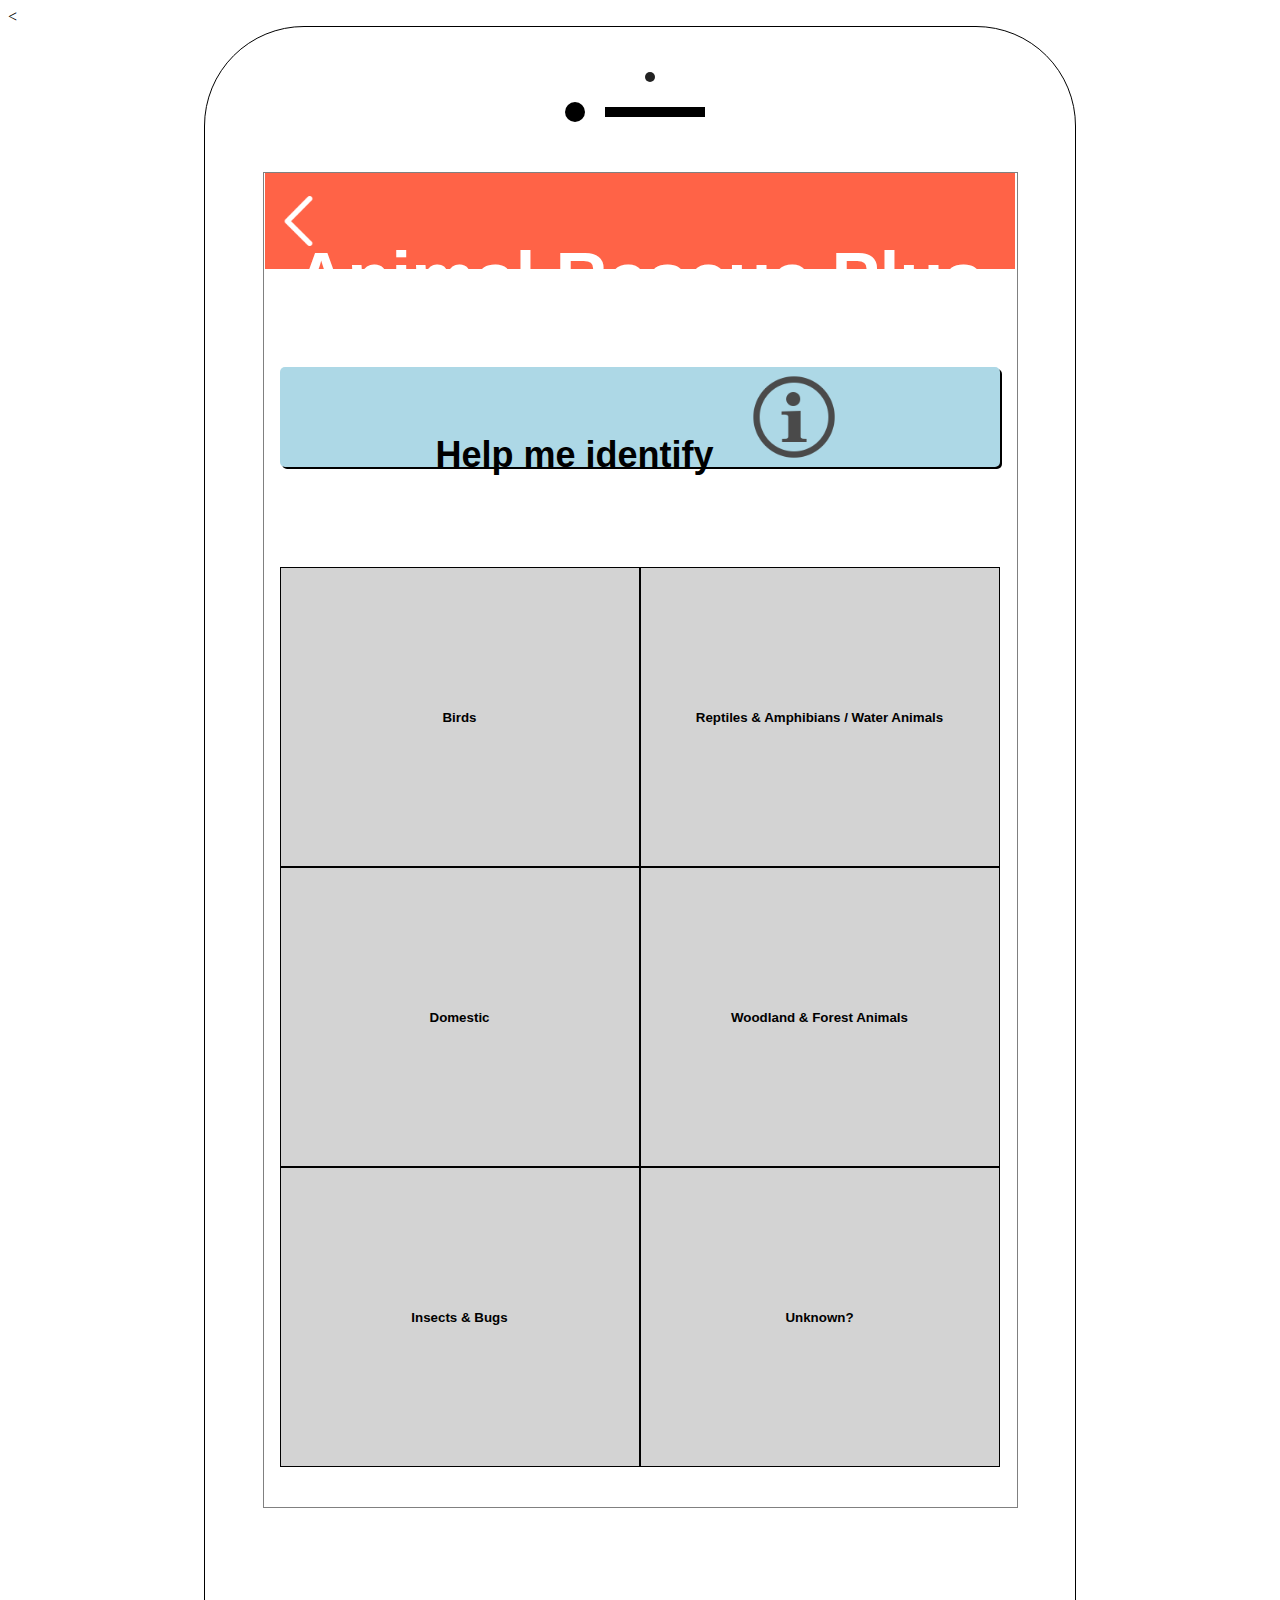
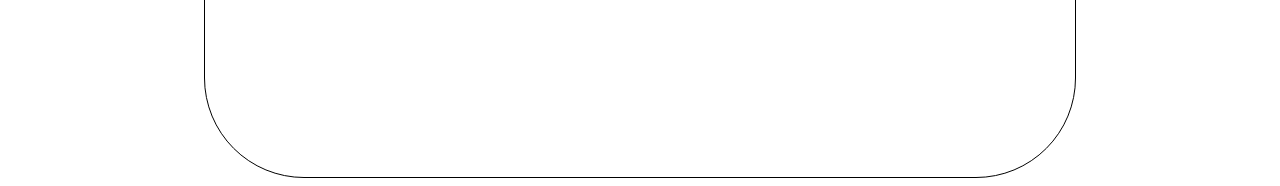
<file: animalselect.html>
<!DOCTYPE html>
<html>

<head>
	<meta charset="utf-8">

	<!-- Mobile Stuff -->
	<meta http-equiv="X-UA-Compatible" content="IE=edge">
	<meta name="viewport" content="width=device-width, initial-scale=1">
	<meta name="msapplication-tap-highlight" content="no">

	<!-- Chrome on Android -->
	<meta name="mobile-web-app-capable" content="yes">
	<meta name="application-name" content="CHANGE-ME">
	<link rel="icon" sizes="192x192" href="images/touch/chrome-touch-icon.png">

	<!-- Safari on iOS -->
	<meta name="apple-mobile-web-app-capable" content="yes">
	<meta name="apple-mobile-web-app-status-bar-style" content="black">
	<meta name="apple-mobile-web-app-title" content="CHANGE-ME">
	<link rel="apple-touch-icon" href="images/touch/apple-touch-icon.png">

	<!-- Windows 8 -->
	<meta name="msapplication-TileImage" content="images/touch/ms-touch-icon.png">
	<meta name="msapplication-TileColor" content="#FFFFFF">


	<meta name="theme-color" content="#000000">

	<link rel="shortcut icon" href="favicon.ico">

	<title>Help Me Identify: Animal Selection | Animal Rescue Plus</title>
	<link href='https://fonts.googleapis.com/css?family=Roboto+Condensed:400,300,300italic,400italic,700,700italic' rel='stylesheet' type='text/css'>
	<link rel="stylesheet" href="https://maxcdn.bootstrapcdn.com/bootstrap/4.0.0-beta.2/css/bootstrap.min.css" integrity="sha384-PsH8R72JQ3SOdhVi3uxftmaW6Vc51MKb0q5P2rRUpPvrszuE4W1povHYgTpBfshb" crossorigin="anonymous">
	<script src="https://code.jquery.com/jquery-3.2.1.slim.min.js" integrity="sha384-KJ3o2DKtIkvYIK3UENzmM7KCkRr/rE9/Qpg6aAZGJwFDMVNA/GpGFF93hXpG5KkN" crossorigin="anonymous"></script>
	<script src="https://cdnjs.cloudflare.com/ajax/libs/popper.js/1.12.3/umd/popper.min.js" integrity="sha384-vFJXuSJphROIrBnz7yo7oB41mKfc8JzQZiCq4NCceLEaO4IHwicKwpJf9c9IpFgh" crossorigin="anonymous"></script>
	<script src="https://maxcdn.bootstrapcdn.com/bootstrap/4.0.0-beta.2/js/bootstrap.min.js" integrity="sha384-alpBpkh1PFOepccYVYDB4do5UnbKysX5WZXm3XxPqe5iKTfUKjNkCk9SaVuEZflJ" crossorigin="anonymous"></script>

	<!--        <link href="html5-device-mockups/dist/device-mockups.min.css" rel="stylesheet" type="text/css">-->
	<link href="css/main.css" rel="stylesheet" type="text/css" />
	<link href="css/animalselect.css" rel="stylesheet" type="text/css" />

</head>

<body>
	<<div class="everything">
		<div class="device-wrapper">
			<div class="device" data-device="iPhone7" data-orientation="portrait" data-color="gold">
				<div class="cam-mic-ir">
					<div class="cam">
					</div>
					<div class="mic">
					</div>
					<div class="ir"></div>
				</div>
				<div class="screen container">
					<header>
						<h1 class="brand-name">Animal Rescue Plus</h1>
						<nav>
							<a href="./index.html">
									<img src="./assets/arrowback.png" class="backarrow">
                </a>
						</nav>

						<div class="shim">
							<!-- Help me identify heading-->

							<section class="identify-header">
								<div class="help-me-identify" onclick="location.href='animalselect.html'"> Help me identify
									<img src="./assets/info_icon.png" class="pic">
								</div>
							</section>

							<!-- Buttons with each choice of animal-->
							<section class="button-wrapper">
								<button class="animal-button" onclick="location.href='bird_select.html'"> Birds </button>
								<button class="animal-button" onclick="location.href='bird_select.html'"> Reptiles &#38; Amphibians / Water Animals </button>
								<button class="animal-button" onclick="location.href='bird_select.html'"> Domestic </button>
								<button class="animal-button" onclick="location.href='woodland_select.html'"> Woodland &#38; Forest Animals </button>
								<button class="animal-button" onclick="location.href='bird_select.html'"> Insects &#38; Bugs </button>
								<button class="animal-button" onclick="location.href='bird_select.html'"> Unknown? </button>
							</section>
						</div>
				</div>
				<!-- screen container -->

			</div>
		</div>
		</div>
</body>

</html>
</file>
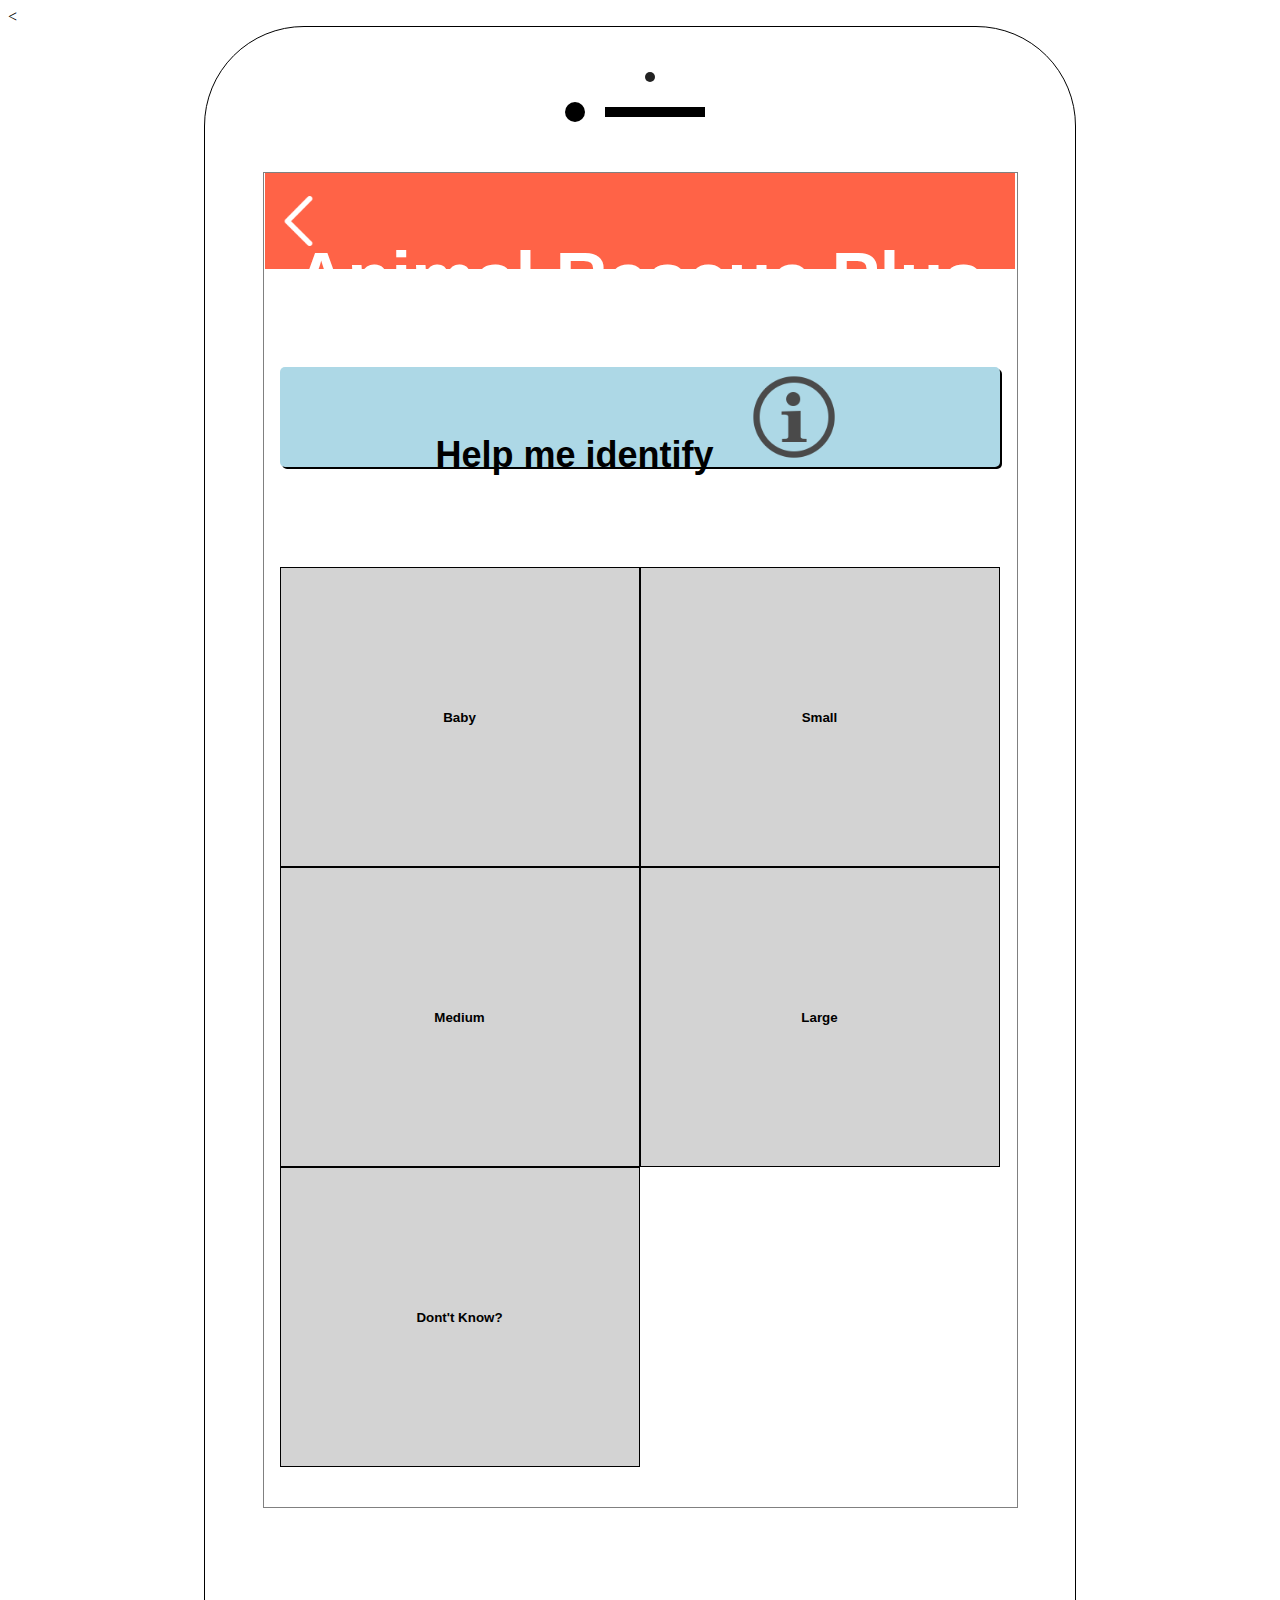
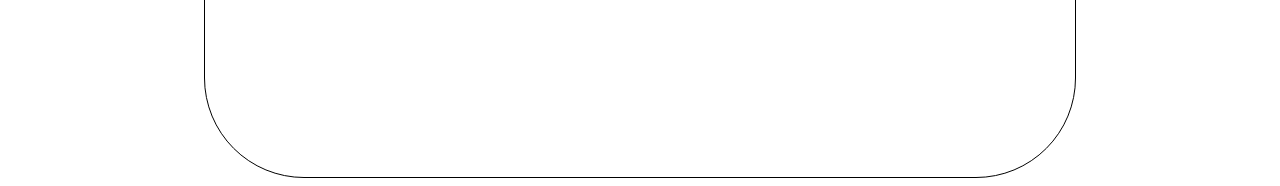
<file: bird_select.html>
<!DOCTYPE html>
<html>

<head>
	<meta charset="utf-8">

	<!-- Mobile Stuff -->
	<meta http-equiv="X-UA-Compatible" content="IE=edge">
	<meta name="viewport" content="width=device-width, initial-scale=1">
	<meta name="msapplication-tap-highlight" content="no">

	<!-- Chrome on Android -->
	<meta name="mobile-web-app-capable" content="yes">
	<meta name="application-name" content="CHANGE-ME">
	<link rel="icon" sizes="192x192" href="images/touch/chrome-touch-icon.png">

	<!-- Safari on iOS -->
	<meta name="apple-mobile-web-app-capable" content="yes">
	<meta name="apple-mobile-web-app-status-bar-style" content="black">
	<meta name="apple-mobile-web-app-title" content="CHANGE-ME">
	<link rel="apple-touch-icon" href="images/touch/apple-touch-icon.png">

	<!-- Windows 8 -->
	<meta name="msapplication-TileImage" content="images/touch/ms-touch-icon.png">
	<meta name="msapplication-TileColor" content="#FFFFFF">


	<meta name="theme-color" content="#000000">

	<link rel="shortcut icon" href="favicon.ico">

	<title>Help Me Identify: Bird | Animal Rescue Plus</title>
	<link href='https://fonts.googleapis.com/css?family=Roboto+Condensed:400,300,300italic,400italic,700,700italic' rel='stylesheet' type='text/css'>
	<link rel="stylesheet" href="https://maxcdn.bootstrapcdn.com/bootstrap/4.0.0-beta.2/css/bootstrap.min.css" integrity="sha384-PsH8R72JQ3SOdhVi3uxftmaW6Vc51MKb0q5P2rRUpPvrszuE4W1povHYgTpBfshb" crossorigin="anonymous">
	<script src="https://code.jquery.com/jquery-3.2.1.slim.min.js" integrity="sha384-KJ3o2DKtIkvYIK3UENzmM7KCkRr/rE9/Qpg6aAZGJwFDMVNA/GpGFF93hXpG5KkN" crossorigin="anonymous"></script>
	<script src="https://cdnjs.cloudflare.com/ajax/libs/popper.js/1.12.3/umd/popper.min.js" integrity="sha384-vFJXuSJphROIrBnz7yo7oB41mKfc8JzQZiCq4NCceLEaO4IHwicKwpJf9c9IpFgh" crossorigin="anonymous"></script>
	<script src="https://maxcdn.bootstrapcdn.com/bootstrap/4.0.0-beta.2/js/bootstrap.min.js" integrity="sha384-alpBpkh1PFOepccYVYDB4do5UnbKysX5WZXm3XxPqe5iKTfUKjNkCk9SaVuEZflJ" crossorigin="anonymous"></script>

	<!--        <link href="html5-device-mockups/dist/device-mockups.min.css" rel="stylesheet" type="text/css">-->
	<link href="css/main.css" rel="stylesheet" type="text/css" />
	<link href="css/squirrel.css" rel="stylesheet" type="text/css" />
	<link href="css/animalselect.css" rel="stylesheet" type="text/css" />

</head>

<body>
	<<div class="everything">
		<div class="device-wrapper">
			<div class="device" data-device="iPhone7" data-orientation="portrait" data-color="gold">
				<div class="cam-mic-ir">
					<div class="cam">
					</div>
					<div class="mic">
					</div>
					<div class="ir"></div>
				</div>
				<div class="screen container">
					<header>
						<h1 class="brand-name">Animal Rescue Plus</h1>
						<nav>
							<a href="./animalselect.html">
									<img src="./assets/arrowback.png" class="backarrow">
                </a>
						</nav>

						<div class="shim">

							<!-- Help me identify heading-->

							<section class="identify-header">
								<div class="help-me-identify" onclick="location.href='animalselect.html'"> Help me identify
									<img src="./assets/info_icon.png" class="pic">
								</div>
							</section>

							<!-- Clickable animal tag that can be removed -->
							<!-- <section class="animal-tag">
															<button> </button>
														</section> -->

							<!-- Buttons with each choice of bird-->
							<section class="button-wrapper">
								<button class="animal-button" onclick="location.href='medium_bird_select.html'"> Baby </button>
								<button class="animal-button" onclick="location.href='medium_bird_select.html'"> Small </button>
								<button class="animal-button" onclick="location.href='medium_bird_select.html'"> Medium </button>
								<button class="animal-button" onclick="location.href='medium_bird_select.html'"> Large </button>
								<button class="animal-button" onclick="location.href='medium_bird_select.html'"> Dont't Know? </button>

							</section>
						</div>


				</div>
				<!-- screen container -->

			</div>
		</div>
		</div>
</body>

</html>
</file>
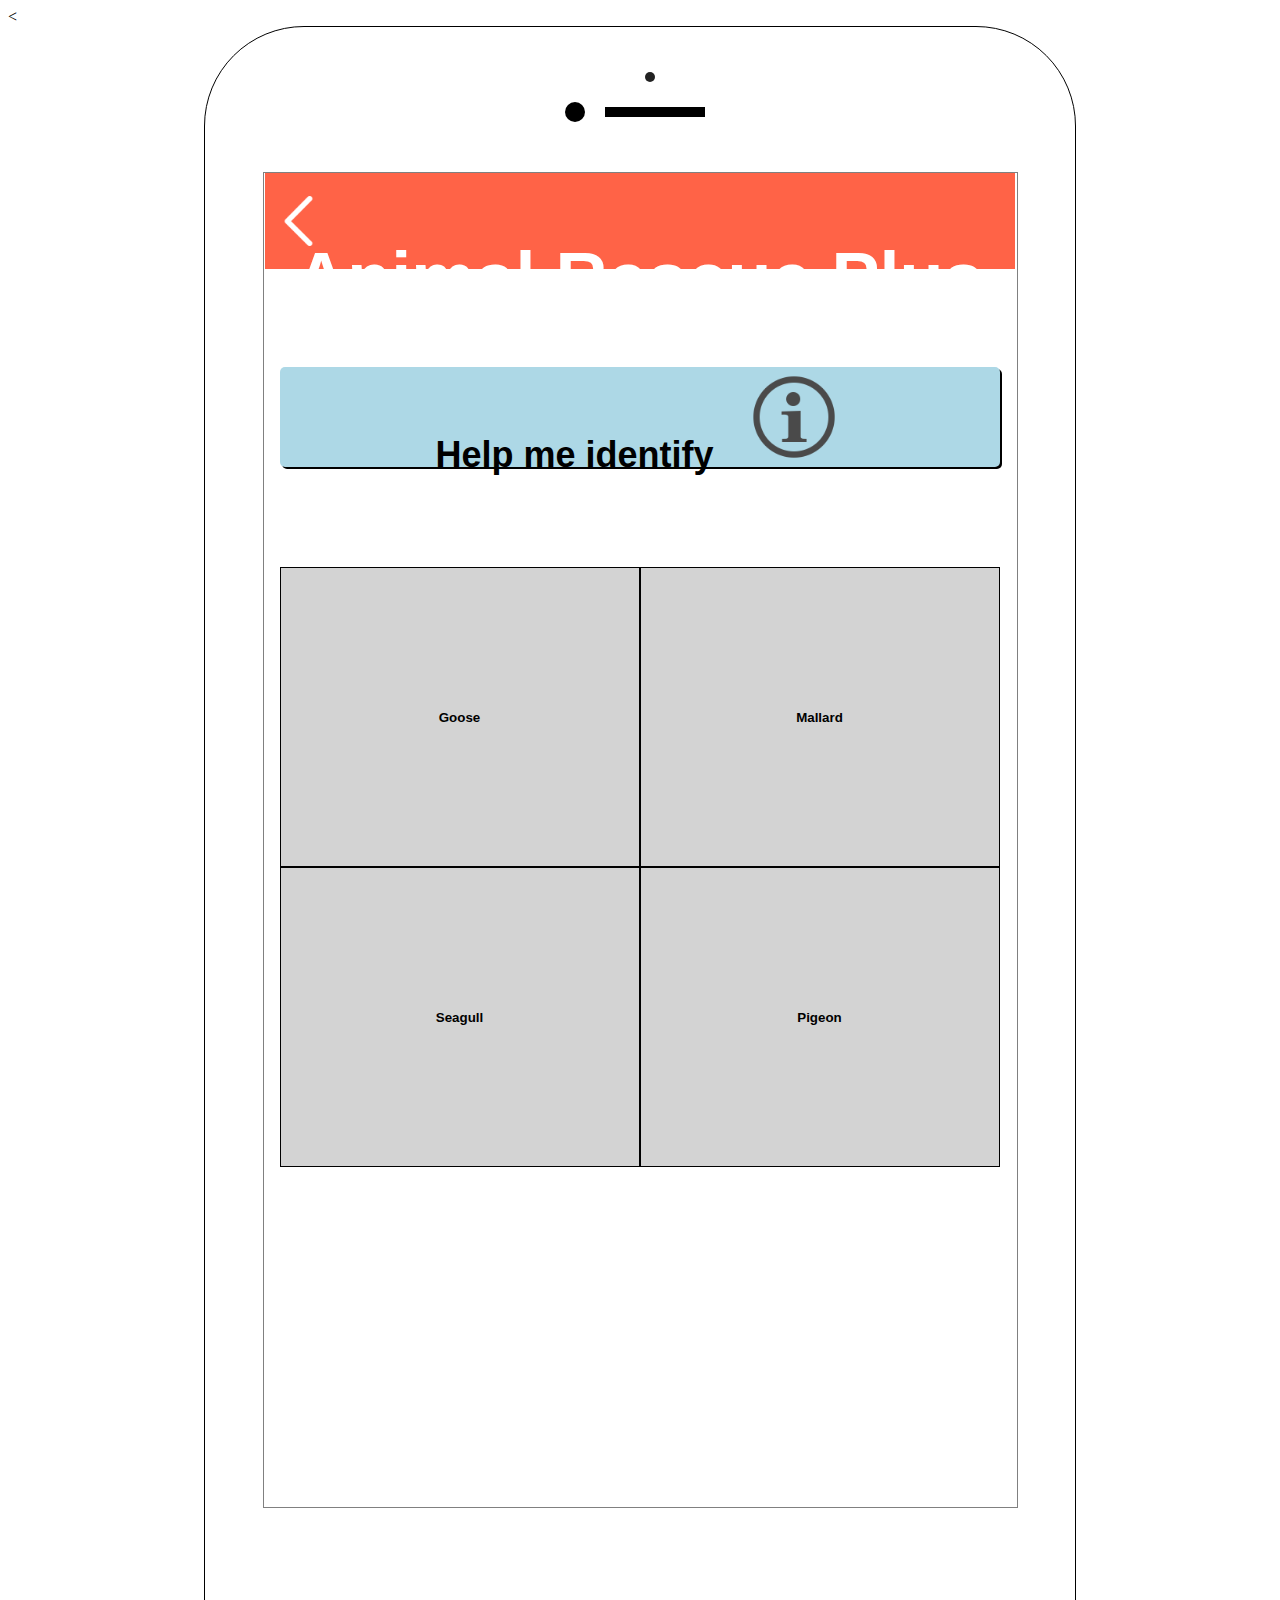
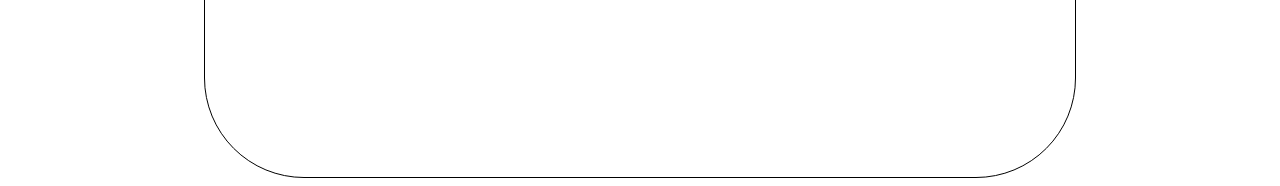
<file: medium_bird_select.html>
<!DOCTYPE html>
<html>

<head>
	<meta charset="utf-8">

	<!-- Mobile Stuff -->
	<meta http-equiv="X-UA-Compatible" content="IE=edge">
	<meta name="viewport" content="width=device-width, initial-scale=1">
	<meta name="msapplication-tap-highlight" content="no">

	<!-- Chrome on Android -->
	<meta name="mobile-web-app-capable" content="yes">
	<meta name="application-name" content="CHANGE-ME">
	<link rel="icon" sizes="192x192" href="images/touch/chrome-touch-icon.png">

	<!-- Safari on iOS -->
	<meta name="apple-mobile-web-app-capable" content="yes">
	<meta name="apple-mobile-web-app-status-bar-style" content="black">
	<meta name="apple-mobile-web-app-title" content="CHANGE-ME">
	<link rel="apple-touch-icon" href="images/touch/apple-touch-icon.png">

	<!-- Windows 8 -->
	<meta name="msapplication-TileImage" content="images/touch/ms-touch-icon.png">
	<meta name="msapplication-TileColor" content="#FFFFFF">


	<meta name="theme-color" content="#000000">

	<link rel="shortcut icon" href="favicon.ico">

	<title>Help Me Identify: Medium Bird | Animal Rescue Plus</title>
	<link href='https://fonts.googleapis.com/css?family=Roboto+Condensed:400,300,300italic,400italic,700,700italic' rel='stylesheet' type='text/css'>
	<link rel="stylesheet" href="https://maxcdn.bootstrapcdn.com/bootstrap/4.0.0-beta.2/css/bootstrap.min.css" integrity="sha384-PsH8R72JQ3SOdhVi3uxftmaW6Vc51MKb0q5P2rRUpPvrszuE4W1povHYgTpBfshb" crossorigin="anonymous">
	<script src="https://code.jquery.com/jquery-3.2.1.slim.min.js" integrity="sha384-KJ3o2DKtIkvYIK3UENzmM7KCkRr/rE9/Qpg6aAZGJwFDMVNA/GpGFF93hXpG5KkN" crossorigin="anonymous"></script>
	<script src="https://cdnjs.cloudflare.com/ajax/libs/popper.js/1.12.3/umd/popper.min.js" integrity="sha384-vFJXuSJphROIrBnz7yo7oB41mKfc8JzQZiCq4NCceLEaO4IHwicKwpJf9c9IpFgh" crossorigin="anonymous"></script>
	<script src="https://maxcdn.bootstrapcdn.com/bootstrap/4.0.0-beta.2/js/bootstrap.min.js" integrity="sha384-alpBpkh1PFOepccYVYDB4do5UnbKysX5WZXm3XxPqe5iKTfUKjNkCk9SaVuEZflJ" crossorigin="anonymous"></script>

	<!--        <link href="html5-device-mockups/dist/device-mockups.min.css" rel="stylesheet" type="text/css">-->
	<link href="css/main.css" rel="stylesheet" type="text/css" />
	<link href="css/squirrel.css" rel="stylesheet" type="text/css" />
	<link href="css/animalselect.css" rel="stylesheet" type="text/css" />

</head>

<body>
	<<div class="everything">
		<div class="device-wrapper">
			<div class="device" data-device="iPhone7" data-orientation="portrait" data-color="gold">
				<div class="cam-mic-ir">
					<div class="cam">
					</div>
					<div class="mic">
					</div>
					<div class="ir"></div>
				</div>
				<div class="screen container">
					<header>
						<h1 class="brand-name">Animal Rescue Plus</h1>
						<nav>
							<a href="./bird_select.html">
									<img src="./assets/arrowback.png" class="backarrow">
                </a>
						</nav>

						<div class="shim">
							<!-- Help me identify heading-->

							<section class="identify-header">
								<div class="help-me-identify" onclick="location.href='animalselect.html'"> Help me identify
									<img src="./assets/info_icon.png" class="pic">
								</div>
							</section>

							<!-- Buttons with each choice of species-->
							<section class="button-wrapper">
								<button class="animal-button" onclick="location.href='mallard.html'"> Goose </button>
								<button class="animal-button" onclick="location.href='mallard.html'"> Mallard </button>
								<button class="animal-button" onclick="location.href='mallard.html'"> Seagull </button>
								<button class="animal-button" onclick="location.href='mallard.html'"> Pigeon </button>

							</section>
						</div>
				</div>


				<!-- screen container -->

			</div>
		</div>
		</div>
</body>

</html>
</file>
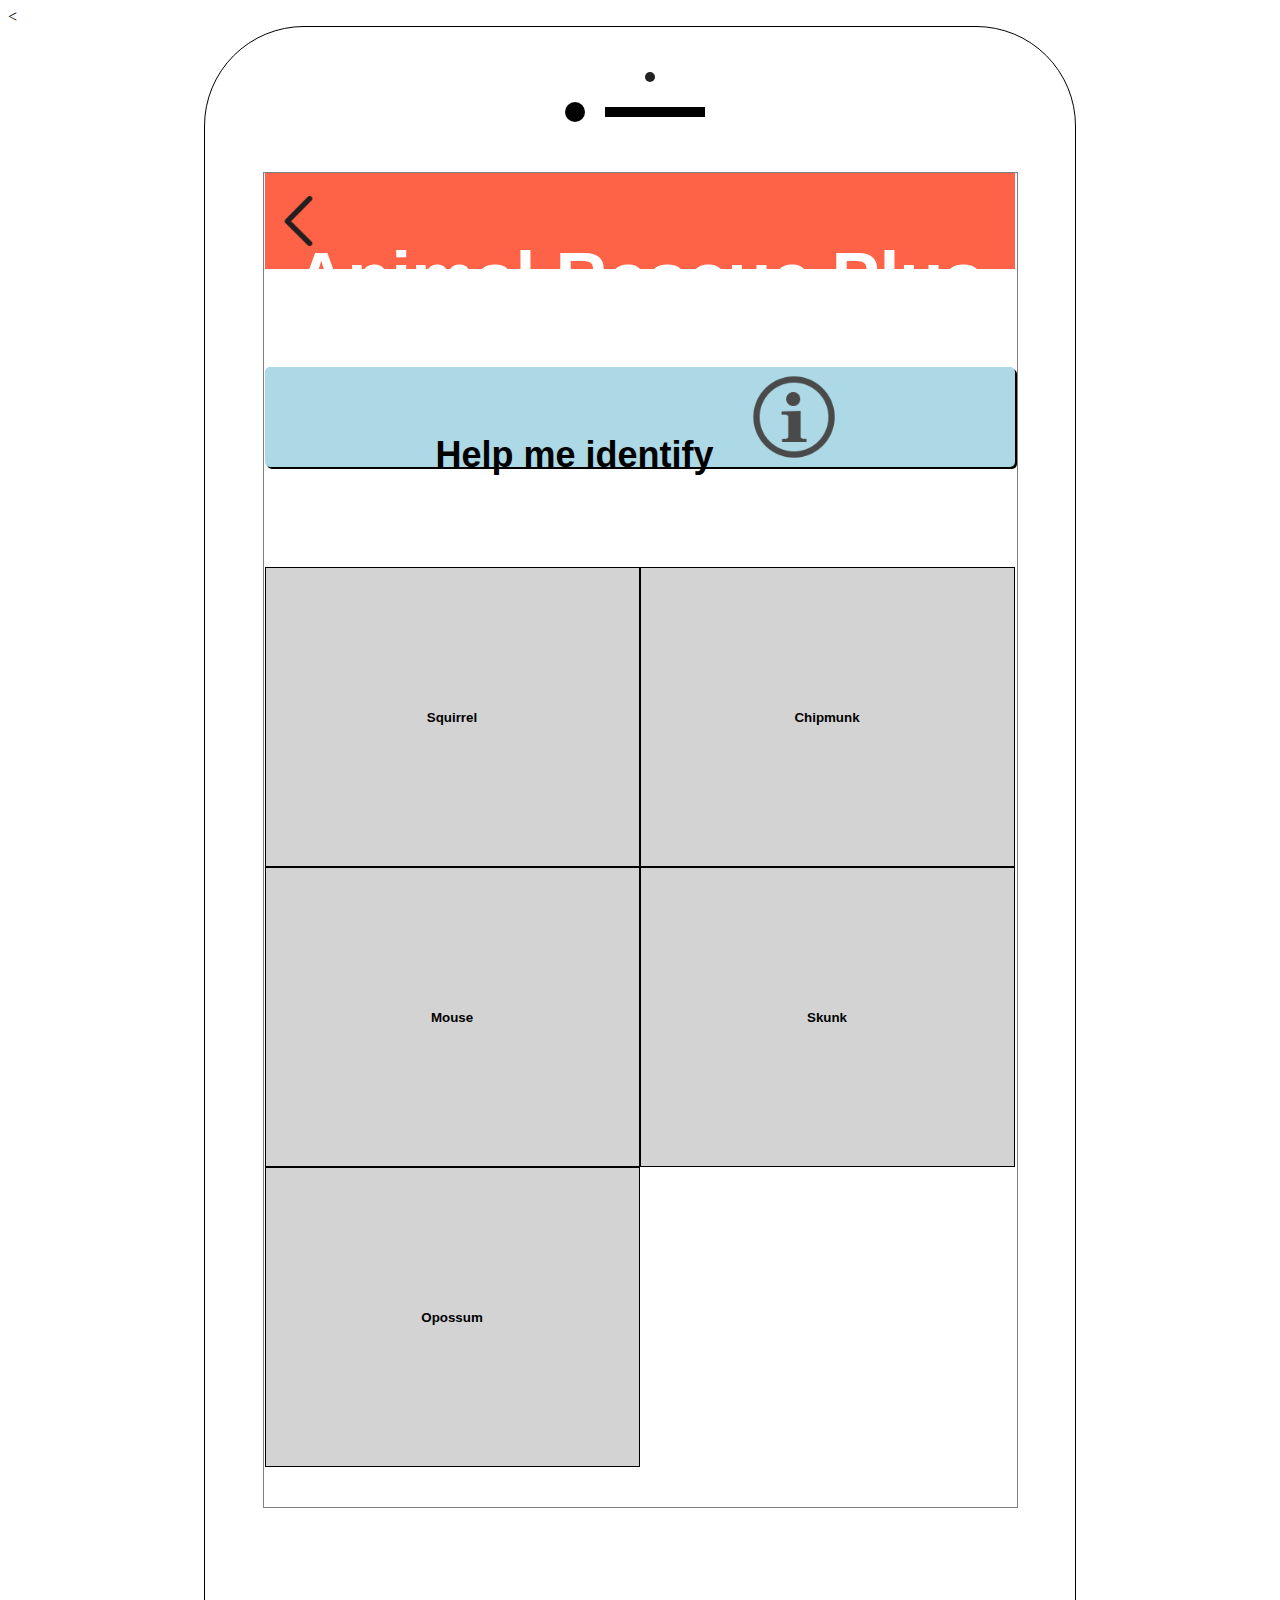
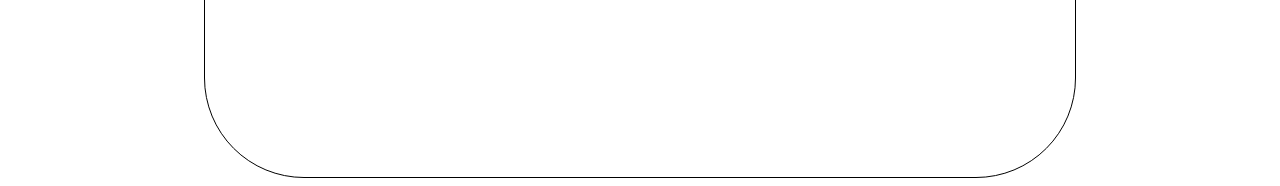
<file: woodland_select.html>
<!DOCTYPE html>
<html>
	<head>
        <meta charset="utf-8">

        <!-- Mobile Stuff -->
        <meta http-equiv="X-UA-Compatible" content="IE=edge">
        <meta name="viewport" content="width=device-width, initial-scale=1">
        <meta name="msapplication-tap-highlight" content="no">

        <!-- Chrome on Android -->
        <meta name="mobile-web-app-capable" content="yes">
        <meta name="application-name" content="CHANGE-ME">
        <link rel="icon" sizes="192x192" href="images/touch/chrome-touch-icon.png">

        <!-- Safari on iOS -->
        <meta name="apple-mobile-web-app-capable" content="yes">
        <meta name="apple-mobile-web-app-status-bar-style" content="black">
        <meta name="apple-mobile-web-app-title" content="CHANGE-ME">
        <link rel="apple-touch-icon" href="images/touch/apple-touch-icon.png">

        <!-- Windows 8 -->
        <meta name="msapplication-TileImage" content="images/touch/ms-touch-icon.png">
        <meta name="msapplication-TileColor" content="#FFFFFF">


        <meta name="theme-color" content="#000000">

        <link rel="shortcut icon" href="favicon.ico">

        <title>Help Me Identify: Woodland | Animal Rescue Plus</title>
        <link href='https://fonts.googleapis.com/css?family=Roboto+Condensed:400,300,300italic,400italic,700,700italic' rel='stylesheet' type='text/css'>
        <link rel="stylesheet" href="https://maxcdn.bootstrapcdn.com/bootstrap/4.0.0-beta.2/css/bootstrap.min.css" integrity="sha384-PsH8R72JQ3SOdhVi3uxftmaW6Vc51MKb0q5P2rRUpPvrszuE4W1povHYgTpBfshb" crossorigin="anonymous">
        <script src="https://code.jquery.com/jquery-3.2.1.slim.min.js" integrity="sha384-KJ3o2DKtIkvYIK3UENzmM7KCkRr/rE9/Qpg6aAZGJwFDMVNA/GpGFF93hXpG5KkN" crossorigin="anonymous"></script>
        <script src="https://cdnjs.cloudflare.com/ajax/libs/popper.js/1.12.3/umd/popper.min.js" integrity="sha384-vFJXuSJphROIrBnz7yo7oB41mKfc8JzQZiCq4NCceLEaO4IHwicKwpJf9c9IpFgh" crossorigin="anonymous"></script>
        <script src="https://maxcdn.bootstrapcdn.com/bootstrap/4.0.0-beta.2/js/bootstrap.min.js" integrity="sha384-alpBpkh1PFOepccYVYDB4do5UnbKysX5WZXm3XxPqe5iKTfUKjNkCk9SaVuEZflJ" crossorigin="anonymous"></script>

<!--        <link href="html5-device-mockups/dist/device-mockups.min.css" rel="stylesheet" type="text/css">-->
        <link href="css/main.css" rel="stylesheet" type="text/css" />
        <link href="css/squirrel.css" rel="stylesheet" type="text/css"/>
				<link href="css/animalselect.css" rel="stylesheet" type="text/css"/>

    </head>

    <body>
      <<div class="everything">
          <div class="device-wrapper">
            <div class="device" data-device="iPhone7" data-orientation="portrait" data-color="gold">
              <div class="cam-mic-ir">
                <div class="cam">
                  </div>
                <div class="mic">
                  </div>
                <div class="ir"></div></div>
              <div class="screen container">
                  <header><h1 class="brand-name">Animal Rescue Plus</h1>
              <nav>
                <a href="./animalselect.html">
									<img src="./assets/arrowright.png" class="backarrow">
                </a>
              </nav>

							<!-- Help me identify heading-->

							<section class="identify-header">
								<div class="help-me-identify" onclick="location.href='animalselect.html'"> Help me identify
									<img src="./assets/info_icon.png" class="pic">
								</div>
							</section>

							<!-- Clickable animal tag that can be removed -->
							<!-- <section class="animal-tag">
								<button> </button>
							</section> -->

              <!-- Buttons with each choice of bird-->
							<section class="button-wrapper">
								<button class="animal-button" onclick="location.href='squirrel.html'"> Squirrel </button>
								<button class="animal-button" onclick="location.href='squirrel.html'"> Chipmunk </button>
								<button class="animal-button" onclick="location.href='squirrel.html'"> Mouse </button>
								<button class="animal-button" onclick="location.href='squirrel.html'"> Skunk </button>
								<button class="animal-button" onclick="location.href='squirrel.html'"> Opossum</button>

							</section>

            </div> <!-- screen container -->

          </div>
        </div>
      </div>
    </body>
</html>
</file>
<file: css/main.css>
@import url('https://fonts.googleapis.com/css?family=Open+Sans:300,300i,400,400i,600,600i,700,700i,800,800i|PT+Serif:400,400i,700,700i');
.device-wrapper {
  border: 1px solid black;
  border-radius: 100px;
  width: 830px;
  height: 1675px;
  padding-top: 75px;
  padding-left: 20px;
  padding-right: 20px;
  margin: auto;
  font-family: 'Roboto', sans-serif;
}

h1, h2, h3, h4, h5, h6 {
  font-family: 'Roboto', sans-serif;
}

.container {
  padding-left: 1px;
  padding-right: 2px;
}

.shim {
  padding-left: 15px;
  padding-right: 15px;
}

.brand-name{
  color: white;
}

.help-me-identify{
  margin-top: 25px;
}

.button {
  width: 120px;
  height: 120px;
  border: 5px solid gray;
  border-radius: 50%;
  margin: auto;
  margin-bottom: 100px;
  background-color: #ededed;
}

.cam-mic-ir {
  width: 70px;
  height: 20px;
  margin: auto;
  margin-top: 0;
  margin-bottom: 50px;
  position: relative;
  vertical-align: middle;
}

.cam {
  width: 20px;
  height: 20px;
  background-color: black;
  border-radius: 50%;
  position: absolute;
  left: -40px;
}

.mic {
  width: 100px;
  height: 10px;
  margin: auto;
  background-color: black;
  top: 5px;
  position: absolute;
}

.ir {
  width: 10px;
  height: 10px;
  background-color: #222;
  border-radius: 50%;
  margin: auto;
  position: absolute;
  top: -30px;
  left: 40px;
}

.screen {
  border: 1px solid gray;
  margin: auto;
  width: 750px;
  height: 1334px;
  background: white;
}

.screen header {
  text-align: center;
  height: 80px;
  background: tomato;
  font-size: 36px;
  font-weight: bold;
  padding-top: 16px;
  width: 100%;
  position: relative;
}

.backarrow {
  height: 50px;
  width: auto;
  -webkit-transform: scaleX(-1);
  transform: scaleX(-1);
  position: absolute;
  left: 20px;
  top: calc(50% - 25px);
}

h1.title {
  font-size: 50px;
  padding-left: 50px;
}

h2 {
  font-size: 35px;
}

h2.page-title {
  clear: both;
  padding-top: 30px;
  font-weight: 700;
}
</file>
<file: css/animalselect.css>
.identify-header{
    width: 100%;
    height: 100px;
    border-radius: 5px;
    background-color: lightblue;
    margin-top: 10px;
    box-shadow: 2px 2px black;
}

.help-me-identify{
  text-align: center;

}

.picture{
    border: 2px solid gray;
    width: 100%;
    margin: 5px;
}

.pic{
  width: auto;
  height: 100px;
  margin-left: 20px;
}

.button-wrapper{
  margin-top: 100px;
  width: 100%;
  display: flex;
  vertical-align: top;
  flex-wrap: wrap;
  flex-direction: row;
}

.animal-button{
  width: 50%;
  height: 300px;
  border: 1px solid black;
  background-color: lightgray;
  text-align: center;
  font-weight: bold;
}

.animal-tag{

}
</file>
<file: css/squirrel.css>
.page-title {
  padding-left: 30px;
}

.pictures {
  display: flex;
  flex-direction: row;
  justify-content: center;
  margin: 50px;
  border-top: thin;
  border-bottom: thin;
  border-right: 0;
  border-left: 0;
  border-color: gray;
  border-style: solid;
  padding: 10px;
}

.picture-wrapper {
  display: flex;
  flex: 1;
  margin-left: 10px;
  margin-right: 10px;
  justify-content: center;
}

.pic {
  width: auto;
  height: 130px;
}

.phone-num {
  text-align: center;
  margin-bottom: 90px;
  margin-top: 70px;
}

.emergency {
  display: flex;
  flex-direction: row;
  align-items: center;
  justify-content: center;
}

.phone {
  height: 50px;
  width: auto;
  margin-right: 10px;
}

.phone-no {
  text-decoration: underline;
}

.rect-button {
  border-top: 1px;
  border-bottom: 1px;
  border-left: 0;
  border-right: 0;
  border-color: black;
  border-style: solid;
  display: flex;
  align-items: center;
  padding-left: 50px;
  padding-right: 50px;
  padding-top: 80px;
  padding-bottom: 80px;
  margin-bottom: 40px;
  background-color: #e9e9e9;
}

.icon {
  height: 150px;
  width: auto;
}

.arrow {
  height: 50px;
  width: auto;
  margin-left: 100px;
}

a {
  color: inherit;
}

a:hover {
  text-decoration: none;
  color: inherit;
}

.info-box {
  border-top: 1px;
  border-bottom: 1px;
  border-left: 0;
  border-right: 0;
  border-color: black;
  border-style: solid;
  background-color: #e9e9e9;
  padding-bottom: 20px;
}

ul {
  font-size: 30px;
}
</file>
